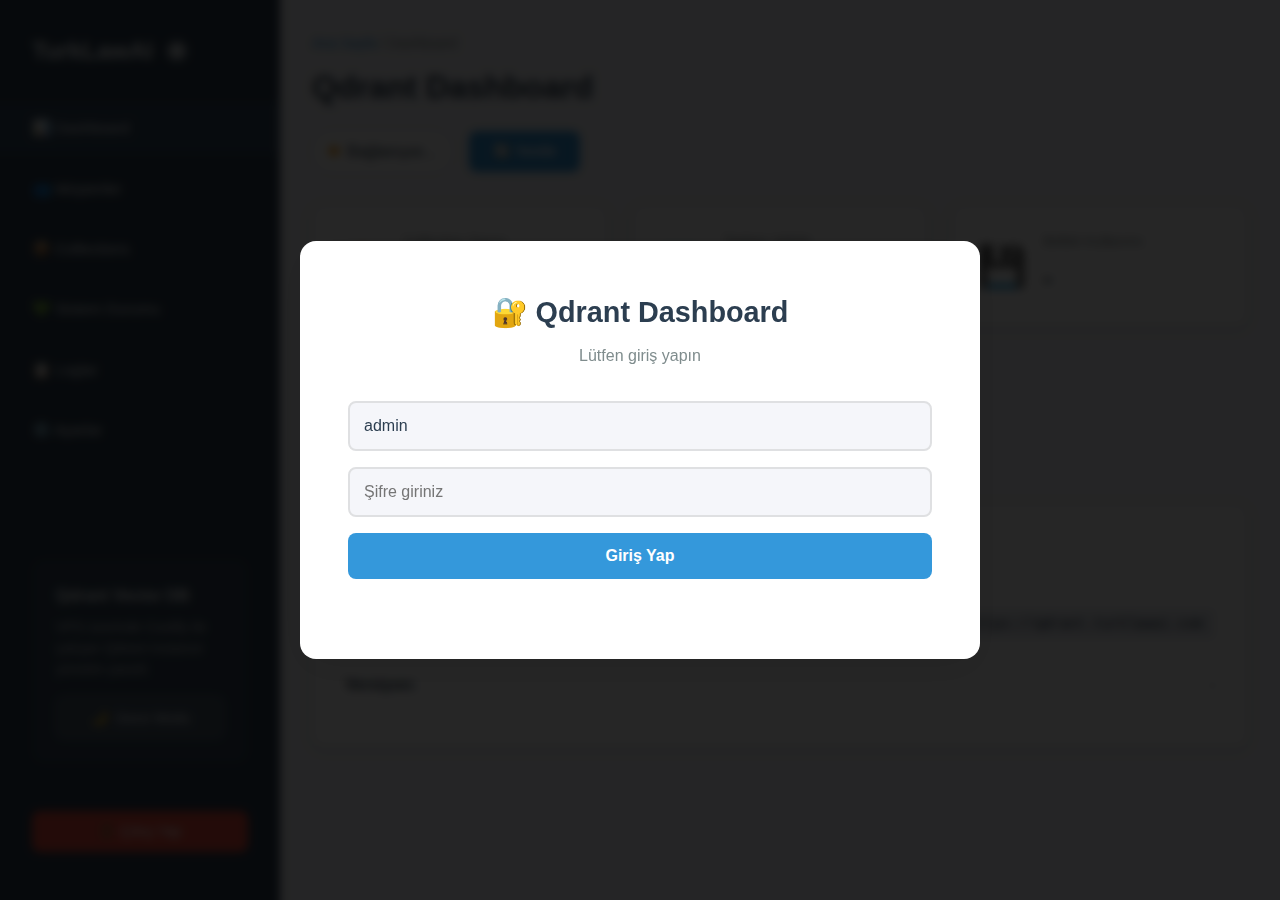
<file: templates/index.html>
<!DOCTYPE html>
<html lang="tr">
<head>
    <meta charset="UTF-8">
    <meta name="viewport" content="width=device-width, initial-scale=1.0">
    <title>Qdrant Dashboard - TurkLawAI</title>
    <link rel="stylesheet" href="/static/css/dashboard.css?v=20251001-5">
</head>
<body class="light-theme">

    <!-- Login Overlay -->
    <div id="login-overlay" class="login-overlay">
        <div class="login-box">
            <h2>🔐 Qdrant Dashboard</h2>
            <p>Lütfen giriş yapın</p>
            <form id="login-form">
                <input type="text" id="username-input" placeholder="Kullanıcı adı" value="admin" required>
                <input type="password" id="password-input" placeholder="Şifre giriniz" required>
                <button type="submit">Giriş Yap</button>
                <p id="login-error" class="error-message"></p>
            </form>
        </div>
    </div>

    <!-- Main Dashboard -->
    <div class="site-wrap">

        <!-- Sidebar Navigation -->
        <nav class="site-nav">
            <div class="name">
                TurkLawAI
                <svg width="24" height="24" viewBox="0 0 24 24" fill="currentColor">
                    <path d="M12,2A10,10 0 0,1 22,12A10,10 0 0,1 12,22A10,10 0 0,1 2,12A10,10 0 0,1 12,2M12,4A8,8 0 0,0 4,12A8,8 0 0,0 12,20A8,8 0 0,0 20,12A8,8 0 0,0 12,4M12,6A6,6 0 0,1 18,12A6,6 0 0,1 12,18A6,6 0 0,1 6,12A6,6 0 0,1 12,6Z"></path>
                </svg>
            </div>

            <ul>
                <li class="active">
                    <a href="#dashboard" data-page="dashboard">📊 Dashboard</a>
                </li>
                <li>
                    <a href="#customers" data-page="customers">👥 Müşteriler</a>
                </li>
                <li>
                    <a href="#collections" data-page="collections">📦 Collections</a>
                </li>
                <li>
                    <a href="#status" data-page="status">💚 Sistem Durumu</a>
                </li>
                <li>
                    <a href="#logs" data-page="logs">📋 Loglar</a>
                </li>
                <li>
                    <a href="#settings" data-page="settings">⚙️ Ayarlar</a>
                </li>
            </ul>

            <div class="note">
                <h3>Qdrant Vector DB</h3>
                <p>VPS üzerinde Coolify ile çalışan Qdrant instance yönetim paneli.</p>
                <div class="theme-toggle">
                    <button id="theme-toggle-btn">
                        <span id="theme-icon">🌙</span>
                        <span id="theme-text">Gece Modu</span>
                    </button>
                </div>
            </div>

            <button id="logout-btn" class="logout-btn">🚪 Çıkış Yap</button>
        </nav>

        <!-- Main Content -->
        <main>
            <header>
                <div class="breadcrumbs">
                    <a href="#dashboard">Ana Sayfa</a> / <span id="current-page">Dashboard</span>
                </div>

                <h1 class="title" id="page-title">Qdrant Dashboard</h1>

                <div class="header-actions">
                    <div class="status-badge" id="qdrant-status">
                        <span class="status-dot"></span>
                        <span class="status-text">Bağlanıyor...</span>
                    </div>
                    <button id="refresh-btn" class="action-btn">🔄 Yenile</button>
                </div>
            </header>

            <!-- Dashboard Content -->
            <div id="content-area" class="content-area">

                <!-- Dashboard Page -->
                <div id="page-dashboard" class="page-content active">
                    <div class="stats-grid">
                        <div class="stat-card">
                            <div class="stat-icon">📦</div>
                            <div class="stat-info">
                                <h3>Collection Sayısı</h3>
                                <p class="stat-value" id="stat-collections">-</p>
                            </div>
                        </div>
                        <div class="stat-card">
                            <div class="stat-icon">📄</div>
                            <div class="stat-info">
                                <h3>Toplam Vektör</h3>
                                <p class="stat-value" id="stat-vectors">-</p>
                            </div>
                        </div>
                        <div class="stat-card">
                            <div class="stat-icon">💾</div>
                            <div class="stat-info">
                                <h3>Bellek Kullanımı</h3>
                                <p class="stat-value" id="stat-memory">-</p>
                            </div>
                        </div>
                        <div class="stat-card">
                            <div class="stat-icon">⚡</div>
                            <div class="stat-info">
                                <h3>Sistem Durumu</h3>
                                <p class="stat-value" id="stat-status">-</p>
                            </div>
                        </div>
                    </div>

                    <div class="info-panel">
                        <h2>🔗 Bağlantı Bilgileri</h2>
                        <div class="info-row">
                            <strong>Qdrant URL:</strong>
                            <code id="qdrant-url">https://qdrant.turklawai.com</code>
                        </div>
                        <div class="info-row">
                            <strong>Versiyon:</strong>
                            <span id="qdrant-version">-</span>
                        </div>
                    </div>
                </div>

                <!-- Customers Page -->
                <div id="page-customers" class="page-content">
                    <div class="customers-header">
                        <div class="customers-stats">
                            <div class="stat-mini">
                                <strong id="total-customers-count">0</strong>
                                <span>Toplam Müşteri</span>
                            </div>
                            <div class="stat-mini">
                                <strong id="active-customers-count">0</strong>
                                <span>Aktif Müşteri</span>
                            </div>
                            <div class="stat-mini">
                                <strong id="total-documents-count">0</strong>
                                <span>Toplam Belge</span>
                            </div>
                            <div class="stat-mini">
                                <strong id="total-usage-mb">0 MB</strong>
                                <span>Toplam Kullanım</span>
                            </div>
                        </div>
                        <button id="create-customer-btn" class="action-btn">➕ Yeni Müşteri</button>
                    </div>
                    <div id="customers-list" class="customers-list">
                        <p class="loading-text">Müşteriler yükleniyor...</p>
                    </div>
                </div>

                <!-- Collections Page -->
                <div id="page-collections" class="page-content">
                    <div class="collections-header">
                        <button id="create-collection-btn" class="action-btn">➕ Yeni Collection</button>
                    </div>
                    <div id="collections-list" class="collections-list">
                        <p class="loading-text">Collection'lar yükleniyor...</p>
                    </div>
                </div>

                <!-- Status Page -->
                <div id="page-status" class="page-content">
                    <div class="status-panel">
                        <h2>💚 Sistem Sağlık Durumu</h2>
                        <div id="health-info" class="health-info">
                            <p class="loading-text">Sistem bilgileri yükleniyor...</p>
                        </div>
                    </div>
                </div>

                <!-- Logs Page -->
                <div id="page-logs" class="page-content">
                    <div class="logs-panel">
                        <h2>📋 Son İşlemler</h2>
                        <div id="logs-container" class="logs-container">
                            <p class="log-entry">Dashboard başlatıldı...</p>
                        </div>
                    </div>
                </div>

                <!-- Settings Page -->
                <div id="page-settings" class="page-content">
                    <div class="settings-panel">
                        <h2>⚙️ Ayarlar</h2>
                        <form id="settings-form">
                            <div class="form-group">
                                <label for="qdrant-endpoint">Qdrant Endpoint URL</label>
                                <input type="url" id="qdrant-endpoint" value="https://qdrant.turklawai.com" disabled>
                            </div>
                            <div class="form-group">
                                <label for="auto-refresh">Otomatik Yenileme (saniye)</label>
                                <input type="number" id="auto-refresh" value="30" min="10" max="300">
                            </div>
                            <div class="form-group">
                                <label>
                                    <input type="checkbox" id="notifications-enabled" checked>
                                    Bildirimler Etkin
                                </label>
                            </div>
                            <button type="button" id="change-password-btn" class="action-btn">🔑 Şifre Değiştir</button>
                        </form>
                    </div>
                </div>

            </div>
        </main>

    </div>

    <!-- Create Customer Modal -->
    <div id="create-customer-modal" class="modal">
        <div class="modal-content">
            <div class="modal-header">
                <h2>➕ Yeni Müşteri Ekle</h2>
                <button class="close-modal" onclick="closeCreateCustomerModal()">&times;</button>
            </div>
            <form id="create-customer-form">
                <div class="form-group">
                    <label for="customer-name">Müşteri Adı *</label>
                    <input type="text" id="customer-name" placeholder="Örnek: Ahmet Yılmaz" required>
                </div>
                <div class="form-group">
                    <label for="customer-email">Email *</label>
                    <input type="email" id="customer-email" placeholder="ornek@email.com" required>
                </div>
                <div class="form-group">
                    <label for="customer-quota">Kota (MB) *</label>
                    <input type="number" id="customer-quota" value="100" min="10" max="10000" required>
                    <small>Müşteriye tahsis edilecek depolama alanı</small>
                </div>
                <div class="modal-actions">
                    <button type="button" class="btn-secondary" onclick="closeCreateCustomerModal()">İptal</button>
                    <button type="submit" class="btn-primary">Müşteri Oluştur</button>
                </div>
            </form>
        </div>
    </div>

    <!-- Upload Document Modal -->
    <div id="upload-document-modal" class="modal">
        <div class="modal-content">
            <div class="modal-header">
                <h2>📤 Belge Yükle</h2>
                <button class="close-modal" onclick="closeUploadModal()">&times;</button>
            </div>
            <form id="upload-document-form">
                <input type="hidden" id="upload-customer-id">
                <div class="customer-info" id="upload-customer-info">
                    <h3 id="upload-customer-name"></h3>
                    <p>Kalan Kota: <strong id="upload-remaining-quota"></strong></p>
                </div>
                <div class="form-group">
                    <label for="document-file">Dosya Seç *</label>
                    <input type="file" id="document-file" accept=".pdf,.txt,.doc,.docx" required>
                    <small>Desteklenen formatlar: PDF, TXT, DOC, DOCX</small>
                </div>
                <div class="form-group">
                    <label for="document-description">Açıklama (Opsiyonel)</label>
                    <textarea id="document-description" rows="3" placeholder="Belge hakkında not..."></textarea>
                </div>
                <div class="modal-actions">
                    <button type="button" class="btn-secondary" onclick="closeUploadModal()">İptal</button>
                    <button type="submit" class="btn-primary">Yükle</button>
                </div>
            </form>
        </div>
    </div>

    <!-- Google Drive Upload Modal -->
    <div id="gdrive-upload-modal" class="modal">
        <div class="modal-content">
            <div class="modal-header">
                <h2>📤 Google Drive'dan Dosya Yükle</h2>
                <button class="close-modal" onclick="closeGDriveUploadModal()">&times;</button>
            </div>
            <form id="gdrive-upload-form">
                <div class="form-group">
                    <label for="gdrive-file-id">Google Drive File ID *</label>
                    <input type="text" id="gdrive-file-id" placeholder="1abc...xyz" required>
                    <small>URL formatı: https://drive.google.com/file/d/<strong>FILE_ID</strong>/view</small>
                </div>
                <div class="form-group">
                    <label for="gdrive-file-name">Dosya Adı *</label>
                    <input type="text" id="gdrive-file-name" placeholder="belge.pdf" required>
                    <small>Desteklenen: .pdf, .txt, .docx, .doc</small>
                </div>
                <div class="form-group">
                    <label for="gdrive-customer-id">Müşteri *</label>
                    <select id="gdrive-customer-id" required>
                        <option value="">Müşteri seçin...</option>
                    </select>
                </div>
                <div id="upload-progress" class="upload-progress" style="display: none;">
                    <div class="progress-bar">
                        <div class="progress-fill"></div>
                    </div>
                    <p class="progress-text">Yükleniyor...</p>
                </div>
                <div id="upload-result" class="upload-result" style="display: none;"></div>
                <div class="modal-actions">
                    <button type="button" class="btn-secondary" onclick="closeGDriveUploadModal()">İptal</button>
                    <button type="submit" class="btn-primary" id="gdrive-upload-btn">Yükle</button>
                </div>
            </form>
        </div>
    </div>

    <!-- Create Collection Modal -->
    <div id="create-collection-modal" class="modal">
        <div class="modal-content">
            <div class="modal-header">
                <h2>➕ Yeni Collection Oluştur</h2>
                <button class="close-modal" onclick="closeCreateCollectionModal()">&times;</button>
            </div>
            <form id="create-collection-form">
                <div class="form-group">
                    <label for="collection-name">Collection Adı *</label>
                    <input type="text" id="collection-name" placeholder="ornek: legal_documents" required>
                </div>
                <div class="form-group">
                    <label for="vector-size">Vektör Boyutu *</label>
                    <input type="number" id="vector-size" value="1536" min="1" max="4096" required>
                    <small>Yaygın değerler: 384, 768, 1536, 3072</small>
                </div>
                <div class="form-group">
                    <label for="distance-metric">Mesafe Metriği *</label>
                    <select id="distance-metric" required>
                        <option value="Cosine">Cosine</option>
                        <option value="Euclid">Euclid</option>
                        <option value="Dot">Dot Product</option>
                    </select>
                </div>
                <div class="form-group">
                    <label>
                        <input type="checkbox" id="on-disk-payload">
                        On-Disk Payload (Büyük collection'lar için)
                    </label>
                </div>
                <div class="modal-actions">
                    <button type="button" class="btn-secondary" onclick="closeCreateCollectionModal()">İptal</button>
                    <button type="submit" class="btn-primary">Oluştur</button>
                </div>
            </form>
        </div>
    </div>

    <script src="/static/js/mock-data.js?v=20251001-5"></script>
    <script src="/static/js/dashboard.js?v=20251001-5"></script>
    <script src="/static/js/customers.js?v=20251001-5"></script>
</body>
</html>
</file>
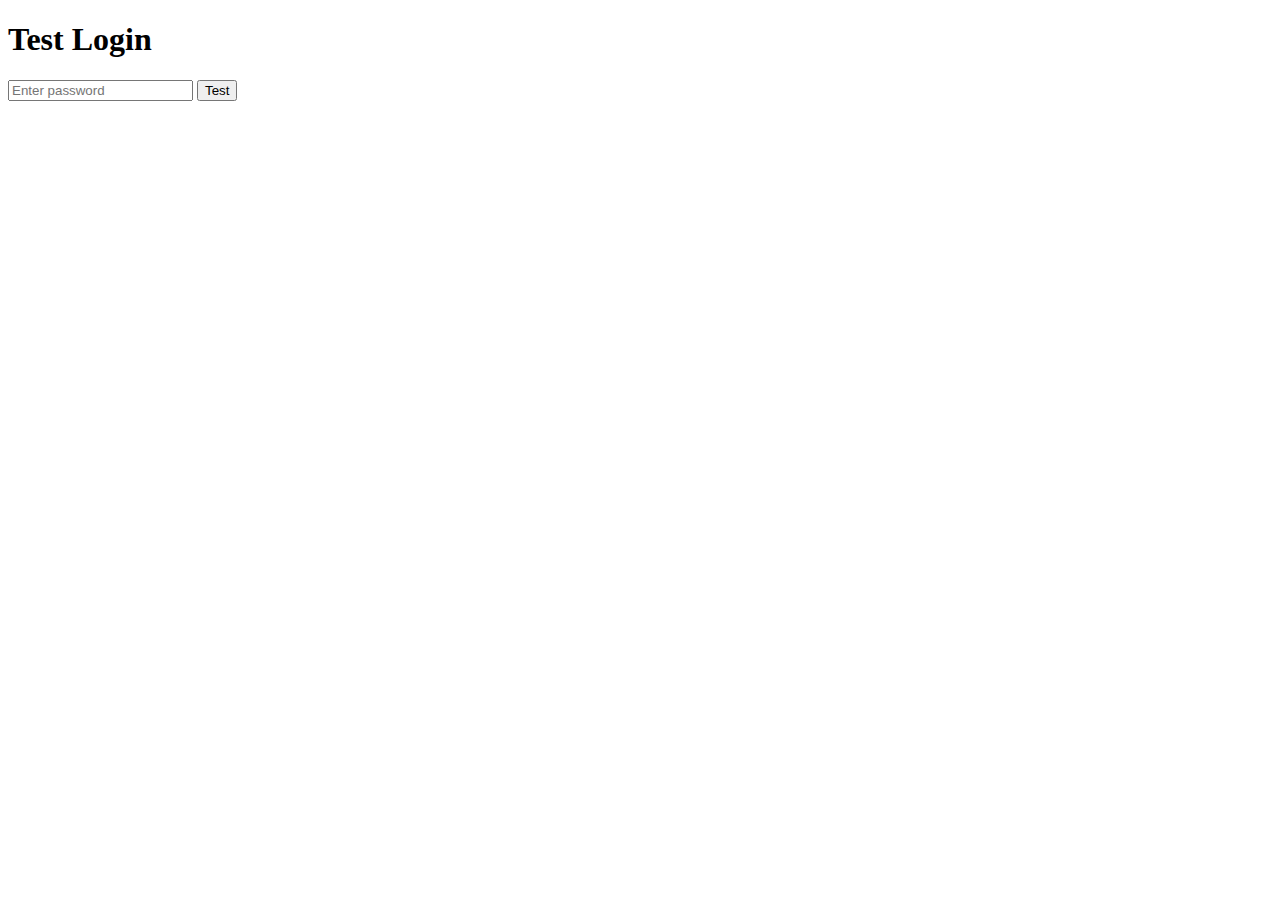
<file: templates/test.html>
<!DOCTYPE html>
<html>
<head>
    <title>Test Login</title>
    <script>
        function testLogin() {
            const password = document.getElementById('pwd').value;
            const hash = CryptoJS.MD5(password).toString();
            document.getElementById('result').textContent = 'Hash: ' + hash;

            if (hash === '5f4dcc3b5aa765d61d8327deb882cf99') {
                document.getElementById('result').textContent += ' - CORRECT!';
                document.getElementById('result').style.color = 'green';
            } else {
                document.getElementById('result').textContent += ' - WRONG!';
                document.getElementById('result').style.color = 'red';
            }
        }
    </script>
</head>
<body>
    <h1>Test Login</h1>
    <input type="password" id="pwd" placeholder="Enter password">
    <button onclick="testLogin()">Test</button>
    <p id="result"></p>

    <script src="/static/js/dashboard.js"></script>
</body>
</html>
</file>
<file: static/css/dashboard.css>
:root {
    /* Light Theme Colors */
    --bg-primary: #f5f6fa;
    --bg-secondary: #ffffff;
    --bg-tertiary: #e8eaf0;
    --text-primary: #2c3e50;
    --text-secondary: #7f8c8d;
    --text-accent: #3498db;
    --border-color: #dfe0e2;
    --shadow: rgba(0, 0, 0, 0.1);
    --nav-bg: #2c3e50;
    --nav-text: #ecf0f1;
    --nav-hover: #34495e;
    --success: #27ae60;
    --warning: #f39c12;
    --error: #e74c3c;
    --card-bg: #ffffff;
}

[class*="dark-theme"] {
    /* Dark Theme Colors */
    --bg-primary: #1a1d23;
    --bg-secondary: #242831;
    --bg-tertiary: #2d3139;
    --text-primary: #e8eaf0;
    --text-secondary: #a0a4b0;
    --text-accent: #5dade2;
    --border-color: #3a3f4b;
    --shadow: rgba(0, 0, 0, 0.3);
    --nav-bg: #1c1f26;
    --nav-text: #e8eaf0;
    --nav-hover: #2d3139;
    --success: #2ecc71;
    --warning: #f1c40f;
    --error: #e74c3c;
    --card-bg: #242831;
}

* {
    margin: 0;
    padding: 0;
    box-sizing: border-box;
}

body {
    font-family: -apple-system, BlinkMacSystemFont, "Segoe UI", Roboto, "Helvetica Neue", Arial, sans-serif;
    background: var(--bg-primary);
    color: var(--text-primary);
    line-height: 1.6;
    transition: background-color 0.3s ease, color 0.3s ease;
}

/* Login Overlay */
.login-overlay {
    position: fixed;
    top: 0;
    left: 0;
    width: 100%;
    height: 100%;
    background: rgba(0, 0, 0, 0.85);
    display: flex;
    justify-content: center;
    align-items: center;
    z-index: 10000;
    backdrop-filter: blur(5px);
}

.login-overlay.hidden {
    display: none;
}

.login-box {
    background: var(--bg-secondary);
    padding: 3rem;
    border-radius: 16px;
    box-shadow: 0 10px 40px var(--shadow);
    text-align: center;
    min-width: 350px;
    animation: slideUp 0.4s ease;
}

@keyframes slideUp {
    from {
        opacity: 0;
        transform: translateY(20px);
    }
    to {
        opacity: 1;
        transform: translateY(0);
    }
}

.login-box h2 {
    margin-bottom: 0.5rem;
    font-size: 1.8rem;
}

.login-box p {
    color: var(--text-secondary);
    margin-bottom: 2rem;
}

#login-form input {
    width: 100%;
    padding: 0.875rem;
    border: 2px solid var(--border-color);
    border-radius: 8px;
    font-size: 1rem;
    margin-bottom: 1rem;
    background: var(--bg-primary);
    color: var(--text-primary);
    transition: border-color 0.3s ease;
}

#login-form input:focus {
    outline: none;
    border-color: var(--text-accent);
}

#login-form button {
    width: 100%;
    padding: 0.875rem;
    background: var(--text-accent);
    color: white;
    border: none;
    border-radius: 8px;
    font-size: 1rem;
    font-weight: 600;
    cursor: pointer;
    transition: transform 0.2s ease, opacity 0.2s ease;
}

#login-form button:hover {
    opacity: 0.9;
    transform: translateY(-2px);
}

.error-message {
    color: var(--error);
    font-size: 0.875rem;
    margin-top: 0.5rem;
}

/* Main Layout */
.site-wrap {
    display: flex;
    height: 100vh;
    overflow: hidden;
}

/* Sidebar Navigation */
.site-nav {
    width: 280px;
    background: var(--nav-bg);
    color: var(--nav-text);
    padding: 2rem 0;
    display: flex;
    flex-direction: column;
    box-shadow: 2px 0 10px var(--shadow);
    overflow-y: auto;
}

.site-nav .name {
    font-size: 1.5rem;
    font-weight: 700;
    padding: 0 2rem;
    margin-bottom: 2rem;
    display: flex;
    align-items: center;
    gap: 0.75rem;
}

.site-nav ul {
    list-style: none;
    flex: 1;
}

.site-nav li {
    margin-bottom: 0.5rem;
}

.site-nav a {
    display: block;
    padding: 0.875rem 2rem;
    color: var(--nav-text);
    text-decoration: none;
    transition: background 0.2s ease;
    font-size: 0.95rem;
}

.site-nav li.active a,
.site-nav a:hover {
    background: var(--nav-hover);
}

.site-nav .note {
    margin: 2rem;
    padding: 1.5rem;
    background: rgba(255, 255, 255, 0.05);
    border-radius: 12px;
    font-size: 0.875rem;
}

.site-nav .note h3 {
    font-size: 1rem;
    margin-bottom: 0.5rem;
}

.site-nav .note p {
    color: rgba(255, 255, 255, 0.7);
    line-height: 1.5;
}

.theme-toggle {
    margin-top: 1rem;
}

#theme-toggle-btn {
    width: 100%;
    padding: 0.75rem;
    background: rgba(255, 255, 255, 0.1);
    border: 1px solid rgba(255, 255, 255, 0.2);
    border-radius: 8px;
    color: var(--nav-text);
    cursor: pointer;
    display: flex;
    align-items: center;
    justify-content: center;
    gap: 0.5rem;
    font-size: 0.9rem;
    transition: all 0.3s ease;
}

#theme-toggle-btn:hover {
    background: rgba(255, 255, 255, 0.15);
}

.logout-btn {
    margin: 1rem 2rem;
    padding: 0.75rem;
    background: var(--error);
    border: none;
    border-radius: 8px;
    color: white;
    cursor: pointer;
    font-size: 0.9rem;
    transition: opacity 0.2s ease;
}

.logout-btn:hover {
    opacity: 0.85;
}

/* Main Content */
main {
    flex: 1;
    background: var(--bg-primary);
    overflow-y: auto;
    padding: 2rem;
}

header {
    margin-bottom: 2rem;
}

.breadcrumbs {
    font-size: 0.875rem;
    color: var(--text-secondary);
    margin-bottom: 0.5rem;
}

.breadcrumbs a {
    color: var(--text-accent);
    text-decoration: none;
}

.title {
    font-size: 2rem;
    font-weight: 700;
    margin-bottom: 1rem;
}

.header-actions {
    display: flex;
    gap: 1rem;
    align-items: center;
    margin-top: 1rem;
}

.status-badge {
    display: flex;
    align-items: center;
    gap: 0.5rem;
    padding: 0.5rem 1rem;
    background: var(--card-bg);
    border-radius: 20px;
    border: 1px solid var(--border-color);
}

.status-dot {
    width: 10px;
    height: 10px;
    border-radius: 50%;
    background: var(--warning);
    animation: pulse 2s infinite;
}

.status-badge.online .status-dot {
    background: var(--success);
}

.status-badge.offline .status-dot {
    background: var(--error);
    animation: none;
}

@keyframes pulse {
    0%, 100% {
        opacity: 1;
    }
    50% {
        opacity: 0.5;
    }
}

.action-btn {
    padding: 0.75rem 1.5rem;
    background: var(--text-accent);
    color: white;
    border: none;
    border-radius: 8px;
    cursor: pointer;
    font-size: 0.9rem;
    font-weight: 600;
    transition: all 0.2s ease;
}

.action-btn:hover {
    opacity: 0.9;
    transform: translateY(-2px);
}

/* Content Area */
.content-area {
    position: relative;
}

.page-content {
    display: none;
    animation: fadeIn 0.3s ease;
}

.page-content.active {
    display: block;
}

@keyframes fadeIn {
    from {
        opacity: 0;
    }
    to {
        opacity: 1;
    }
}

/* Stats Grid */
.stats-grid {
    display: grid;
    grid-template-columns: repeat(auto-fit, minmax(250px, 1fr));
    gap: 1.5rem;
    margin-bottom: 2rem;
}

.stat-card {
    background: var(--card-bg);
    padding: 1.5rem;
    border-radius: 12px;
    border: 1px solid var(--border-color);
    display: flex;
    gap: 1rem;
    align-items: center;
    box-shadow: 0 2px 8px var(--shadow);
    transition: transform 0.2s ease, box-shadow 0.2s ease;
}

.stat-card:hover {
    transform: translateY(-4px);
    box-shadow: 0 4px 16px var(--shadow);
}

.stat-icon {
    font-size: 2.5rem;
}

.stat-info h3 {
    font-size: 0.875rem;
    color: var(--text-secondary);
    font-weight: 500;
    margin-bottom: 0.25rem;
}

.stat-value {
    font-size: 1.75rem;
    font-weight: 700;
}

/* Info Panel */
.info-panel {
    background: var(--card-bg);
    padding: 2rem;
    border-radius: 12px;
    border: 1px solid var(--border-color);
    box-shadow: 0 2px 8px var(--shadow);
}

.info-panel h2 {
    font-size: 1.25rem;
    margin-bottom: 1.5rem;
}

.info-row {
    display: flex;
    justify-content: space-between;
    padding: 1rem 0;
    border-bottom: 1px solid var(--border-color);
}

.info-row:last-child {
    border-bottom: none;
}

.info-row code {
    background: var(--bg-tertiary);
    padding: 0.25rem 0.75rem;
    border-radius: 4px;
    font-family: 'Courier New', monospace;
    font-size: 0.875rem;
}

/* Collections */
.collections-header {
    margin-bottom: 1.5rem;
}

.collections-list {
    display: grid;
    gap: 1rem;
}

.collection-card {
    background: var(--card-bg);
    padding: 1.5rem;
    border-radius: 12px;
    border: 1px solid var(--border-color);
    box-shadow: 0 2px 8px var(--shadow);
}

.collection-card h3 {
    font-size: 1.125rem;
    margin-bottom: 0.5rem;
}

.collection-card p {
    color: var(--text-secondary);
    font-size: 0.875rem;
}

/* Status Panel */
.status-panel,
.logs-panel,
.settings-panel {
    background: var(--card-bg);
    padding: 2rem;
    border-radius: 12px;
    border: 1px solid var(--border-color);
    box-shadow: 0 2px 8px var(--shadow);
}

.health-info {
    padding: 1rem 0;
}

/* Logs */
.logs-container {
    background: var(--bg-tertiary);
    padding: 1.5rem;
    border-radius: 8px;
    max-height: 500px;
    overflow-y: auto;
    font-family: 'Courier New', monospace;
    font-size: 0.875rem;
}

.log-entry {
    padding: 0.5rem 0;
    border-bottom: 1px solid var(--border-color);
}

.log-entry:last-child {
    border-bottom: none;
}

/* Settings */
.form-group {
    margin-bottom: 1.5rem;
}

.form-group label {
    display: block;
    margin-bottom: 0.5rem;
    font-weight: 500;
}

.form-group input[type="url"],
.form-group input[type="number"] {
    width: 100%;
    padding: 0.75rem;
    border: 1px solid var(--border-color);
    border-radius: 8px;
    background: var(--bg-primary);
    color: var(--text-primary);
    font-size: 0.9rem;
}

.form-group input[type="checkbox"] {
    margin-right: 0.5rem;
}

/* Loading */
.loading-text {
    text-align: center;
    color: var(--text-secondary);
    padding: 2rem;
}

/* Modal */
.modal {
    display: none;
    position: fixed;
    top: 0;
    left: 0;
    width: 100%;
    height: 100%;
    background: rgba(0, 0, 0, 0.7);
    backdrop-filter: blur(5px);
    z-index: 9999;
    justify-content: center;
    align-items: center;
}

.modal.show {
    display: flex;
}

.modal-content {
    background: var(--card-bg);
    border-radius: 16px;
    padding: 2rem;
    max-width: 500px;
    width: 90%;
    max-height: 90vh;
    overflow-y: auto;
    box-shadow: 0 10px 40px var(--shadow);
    animation: slideUp 0.3s ease;
}

.modal-header {
    display: flex;
    justify-content: space-between;
    align-items: center;
    margin-bottom: 1.5rem;
    padding-bottom: 1rem;
    border-bottom: 2px solid var(--border-color);
}

.modal-header h2 {
    font-size: 1.5rem;
    margin: 0;
}

.close-modal {
    background: none;
    border: none;
    font-size: 2rem;
    color: var(--text-secondary);
    cursor: pointer;
    padding: 0;
    width: 32px;
    height: 32px;
    display: flex;
    align-items: center;
    justify-content: center;
    border-radius: 4px;
    transition: all 0.2s ease;
}

.close-modal:hover {
    background: var(--bg-tertiary);
    color: var(--text-primary);
}

.modal-actions {
    display: flex;
    gap: 1rem;
    margin-top: 1.5rem;
    justify-content: flex-end;
}

.btn-primary, .btn-secondary {
    padding: 0.75rem 1.5rem;
    border: none;
    border-radius: 8px;
    font-size: 0.95rem;
    font-weight: 600;
    cursor: pointer;
    transition: all 0.2s ease;
}

.btn-primary {
    background: var(--text-accent);
    color: white;
}

.btn-primary:hover {
    opacity: 0.9;
    transform: translateY(-2px);
}

.btn-secondary {
    background: var(--bg-tertiary);
    color: var(--text-primary);
}

.btn-secondary:hover {
    background: var(--border-color);
}

.form-group small {
    display: block;
    margin-top: 0.25rem;
    color: var(--text-secondary);
    font-size: 0.8rem;
}

.form-group select {
    width: 100%;
    padding: 0.75rem;
    border: 1px solid var(--border-color);
    border-radius: 8px;
    background: var(--bg-primary);
    color: var(--text-primary);
    font-size: 0.9rem;
}

/* Customers */
.customers-header {
    display: flex;
    justify-content: space-between;
    align-items: center;
    margin-bottom: 2rem;
    flex-wrap: wrap;
    gap: 1rem;
}

.customers-stats {
    display: flex;
    gap: 2rem;
    flex-wrap: wrap;
}

.stat-mini {
    display: flex;
    flex-direction: column;
    align-items: center;
}

.stat-mini strong {
    font-size: 1.5rem;
    color: var(--text-accent);
    margin-bottom: 0.25rem;
}

.stat-mini span {
    font-size: 0.75rem;
    color: var(--text-secondary);
    text-align: center;
}

.customers-list {
    display: grid;
    gap: 1rem;
}

.customer-card {
    background: var(--card-bg);
    padding: 1.5rem;
    border-radius: 12px;
    border: 1px solid var(--border-color);
    box-shadow: 0 2px 8px var(--shadow);
    transition: all 0.3s ease;
}

.customer-card:hover {
    transform: translateY(-2px);
    box-shadow: 0 4px 16px var(--shadow);
}

.customer-card-header {
    display: flex;
    justify-content: space-between;
    align-items: flex-start;
    margin-bottom: 1rem;
}

.customer-info h3 {
    font-size: 1.125rem;
    margin-bottom: 0.25rem;
}

.customer-info .email {
    color: var(--text-secondary);
    font-size: 0.875rem;
}

.customer-badge {
    padding: 0.25rem 0.75rem;
    border-radius: 12px;
    font-size: 0.75rem;
    font-weight: 600;
}

.customer-badge.active {
    background: var(--success);
    color: white;
}

.customer-badge.inactive {
    background: var(--text-secondary);
    color: white;
}

.customer-stats-row {
    display: grid;
    grid-template-columns: repeat(auto-fit, minmax(120px, 1fr));
    gap: 1rem;
    margin-bottom: 1rem;
}

.customer-stat {
    text-align: center;
}

.customer-stat strong {
    display: block;
    font-size: 1.25rem;
    color: var(--text-primary);
    margin-bottom: 0.25rem;
}

.customer-stat span {
    display: block;
    font-size: 0.75rem;
    color: var(--text-secondary);
}

.quota-progress {
    margin-bottom: 1rem;
}

.quota-progress-label {
    display: flex;
    justify-content: space-between;
    margin-bottom: 0.5rem;
    font-size: 0.875rem;
}

.progress-bar {
    width: 100%;
    height: 8px;
    background: var(--bg-tertiary);
    border-radius: 4px;
    overflow: hidden;
}

.progress-bar-fill {
    height: 100%;
    background: var(--text-accent);
    transition: width 0.3s ease;
}

.progress-bar-fill.warning {
    background: var(--warning);
}

.progress-bar-fill.danger {
    background: var(--error);
}

.customer-actions {
    display: flex;
    gap: 0.5rem;
    flex-wrap: wrap;
}

.customer-actions button {
    padding: 0.5rem 1rem;
    border: none;
    border-radius: 6px;
    font-size: 0.85rem;
    cursor: pointer;
    transition: all 0.2s ease;
    flex: 1;
    min-width: 100px;
}

.btn-upload {
    background: var(--text-accent);
    color: white;
}

.btn-upload:hover {
    opacity: 0.85;
}

.btn-edit {
    background: var(--warning);
    color: white;
}

.btn-edit:hover {
    opacity: 0.85;
}

.customer-info-modal {
    background: var(--bg-tertiary);
    padding: 1rem;
    border-radius: 8px;
    margin-bottom: 1.5rem;
}

.customer-info-modal h3 {
    margin-bottom: 0.5rem;
}

.form-group textarea {
    width: 100%;
    padding: 0.75rem;
    border: 1px solid var(--border-color);
    border-radius: 8px;
    background: var(--bg-primary);
    color: var(--text-primary);
    font-size: 0.9rem;
    font-family: inherit;
    resize: vertical;
}

/* Collection Card Actions */
.collection-card {
    position: relative;
}

.collection-actions {
    display: flex;
    gap: 0.5rem;
    margin-top: 1rem;
}

.collection-actions button {
    padding: 0.5rem 1rem;
    border: none;
    border-radius: 6px;
    font-size: 0.85rem;
    cursor: pointer;
    transition: all 0.2s ease;
}

.btn-delete {
    background: var(--error);
    color: white;
}

.btn-delete:hover {
    opacity: 0.85;
}

.btn-info {
    background: var(--text-accent);
    color: white;
}

.btn-info:hover {
    opacity: 0.85;
}

/* Responsive */
@media (max-width: 768px) {
    .site-wrap {
        flex-direction: column;
    }

    .site-nav {
        width: 100%;
        height: auto;
    }

    .stats-grid {
        grid-template-columns: 1fr;
    }

    .modal-content {
        width: 95%;
        padding: 1.5rem;
    }

    .modal-actions {
        flex-direction: column;
    }

    .btn-primary, .btn-secondary {
        width: 100%;
    }
}
</file>
